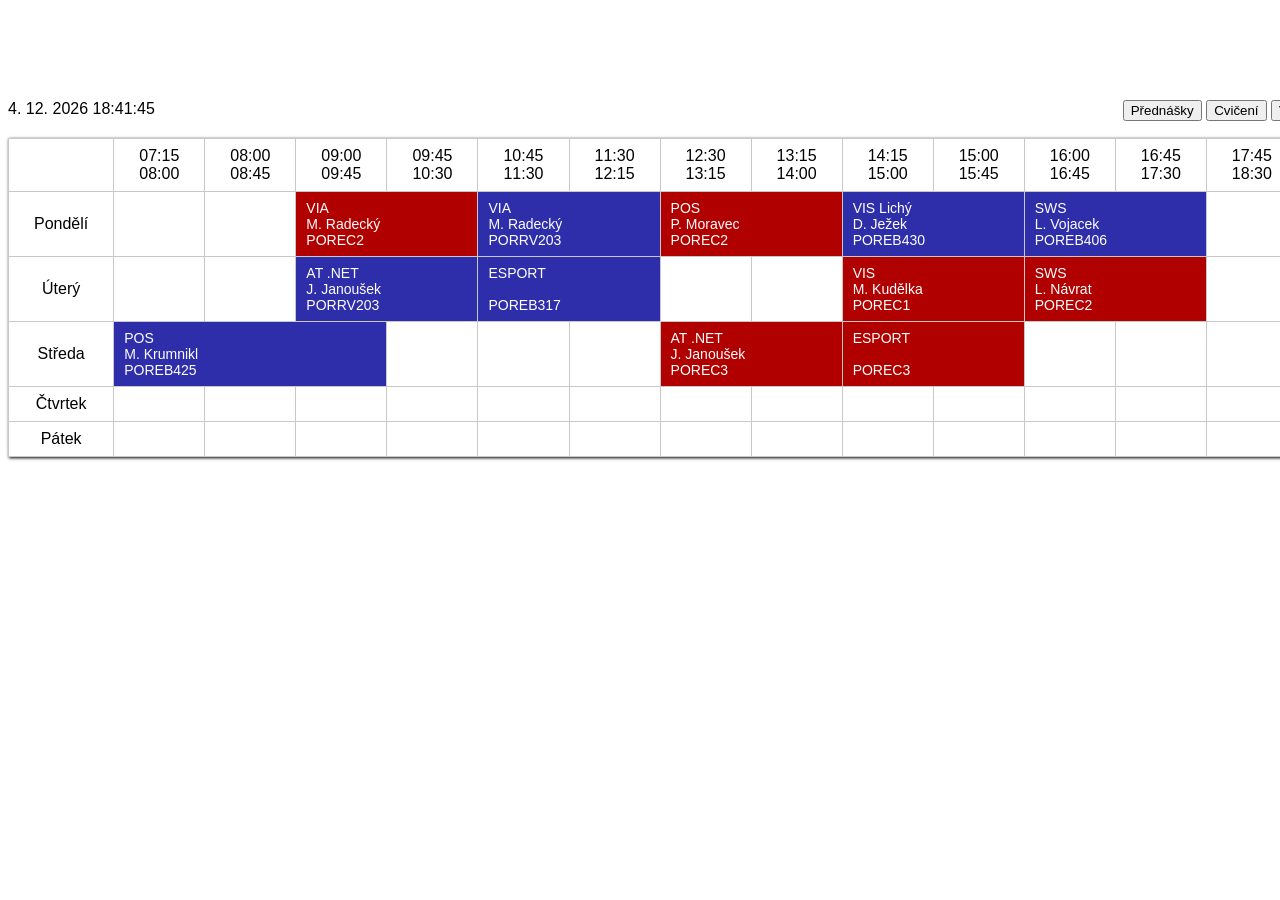
<file: layout.html>
<!DOCTYPE html>
<html lang="en">
<head>
    <meta charset="UTF-8">
    <title>Schedule</title>
    <link rel="stylesheet" href="assets/style.css">
</head>
<body>
    <div class="container">
        <div class="above-table">
            <span data-date> </span>
            <div class="button-group">
                <button data-lectures-highlight>Přednášky</button>
                <button data-class-highlight>Cvičení</button>
                <button data-remove-highlight>Vše</button>
            </div>
        </div>
        <div class="table">
            <table>
                <thead>
                <tr>
                    <td></td>
                    <td>07:15<br>08:00</td>
                    <td>08:00<br>08:45</td>
                    <td>09:00<br>09:45</td>
                    <td>09:45<br>10:30</td>
                    <td>10:45<br>11:30</td>
                    <td>11:30<br>12:15</td>
                    <td>12:30<br>13:15</td>
                    <td>13:15<br>14:00</td>
                    <td>14:15<br>15:00</td>
                    <td>15:00<br>15:45</td>
                    <td>16:00<br>16:45</td>
                    <td>16:45<br>17:30</td>
                    <td>17:45<br>18:30</td>
                </tr>
                </thead>
                <tbody>
                <tr>
                    <td>Pondělí</td>
                    <td></td>
                    <td></td>
                    <td class="lecture" colspan="2">VIA<br>M. Radecký<br>POREC2</td>
                    <td class="class" colspan="2">VIA<br>M. Radecký<br>PORRV203</td>
                    <td class="lecture" colspan="2">POS<br>P. Moravec<br>POREC2</td>
                    <td class="class" colspan="2">VIS Lichý<br>D. Ježek<br>POREB430</td>
                    <td class="class" colspan="2">SWS<br>L. Vojacek<br>POREB406</td>
                    <td></td>
                </tr>
                <tr>
                    <td>Úterý</td>
                    <td></td>
                    <td></td>
                    <td class="class" colspan="2">AT .NET<br>J. Janoušek<br>PORRV203</td>
                    <td class="class" colspan="2">ESPORT<br><br>POREB317</td>
                    <td></td>
                    <td></td>
                    <td class="lecture" colspan="2">VIS<br>M. Kudělka<br>POREC1</td>
                    <td class="lecture" colspan="2">SWS<br>L. Návrat<br>POREC2</td>
                    <td></td>
                </tr>
                <tr>
                    <td>Středa</td>
                    <td class="class" colspan="3">POS<br>M. Krumnikl<br>POREB425</td>
                    <td></td>
                    <td></td>
                    <td></td>
                    <td class="lecture" colspan="2">AT .NET<br>J. Janoušek<br>POREC3</td>
                    <td class="lecture" colspan="2">ESPORT<br><br>POREC3</td>
                    <td></td>
                    <td></td>
                    <td></td>
                </tr>
                <tr>
                    <td>Čtvrtek</td>
                    <td></td>
                    <td></td>
                    <td></td>
                    <td></td>
                    <td></td>
                    <td></td>
                    <td></td>
                    <td></td>
                    <td></td>
                    <td></td>
                    <td></td>
                    <td></td>
                    <td></td>
                </tr>
                <tr>
                    <td>Pátek</td>
                    <td></td>
                    <td></td>
                    <td></td>
                    <td></td>
                    <td></td>
                    <td></td>
                    <td></td>
                    <td></td>
                    <td></td>
                    <td></td>
                    <td></td>
                    <td></td>
                    <td></td>
                </tr>
                </tbody>
            </table>
            <div class="time-indicator"></div>
        </div>
    </div>
    <script
            src="https://code.jquery.com/jquery-3.5.1.slim.min.js"
            integrity="sha256-4+XzXVhsDmqanXGHaHvgh1gMQKX40OUvDEBTu8JcmNs="
            crossorigin="anonymous"></script>
    <script src="assets/script.js"></script>
</body>
</html>
</file>
<file: assets/style.css>
html {
  font-family: sans-serif;
}

.container {
  width: 1302px;
  margin: 100px auto 0 auto;
}

.above-table {
  margin-bottom: 20px;
  min-height: 18px;
}
.above-table .button-group {
  float: right;
}

.table {
  position: relative;
}
.table table {
  border-collapse: collapse;
  box-shadow: black 1px 1px 3px;
}
.table table td {
  border: 1px solid #c8c8c8;
  padding: 8px 10px;
  color: white;
  font-size: 14px;
  position: relative;
}
.table table td.lecture {
  background-color: #b10000;
}
.table table td.class {
  background-color: #2e2eab;
}
.table table td .noteButton {
  color: whitesmoke;
  text-decoration: none;
  font-size: 20px;
  position: absolute;
  top: 5px;
  right: 10px;
}
.table table thead td, .table table tbody td:first-child {
  font-size: 16px;
  color: black;
  text-align: center;
  padding: 8px 25px;
}
.table .time-indicator {
  height: 64px;
  width: 2px;
  background-color: black;
  position: absolute;
  display: none;
}
.table .time-indicator:before {
  content: "";
  width: 10px;
  height: 10px;
  border-radius: 10px;
  position: absolute;
  top: -6px;
  left: -4px;
  background-color: black;
}

dialog textarea {
  display: block;
  resize: vertical;
  width: 300px;
  margin-bottom: 10px;
  margin-top: 10px;
  min-height: 60px;
  max-height: 120px;
}
dialog button {
  width: 50px;
  margin: 0 auto;
  display: block;
}

/*# sourceMappingURL=style.css.map */
</file>
